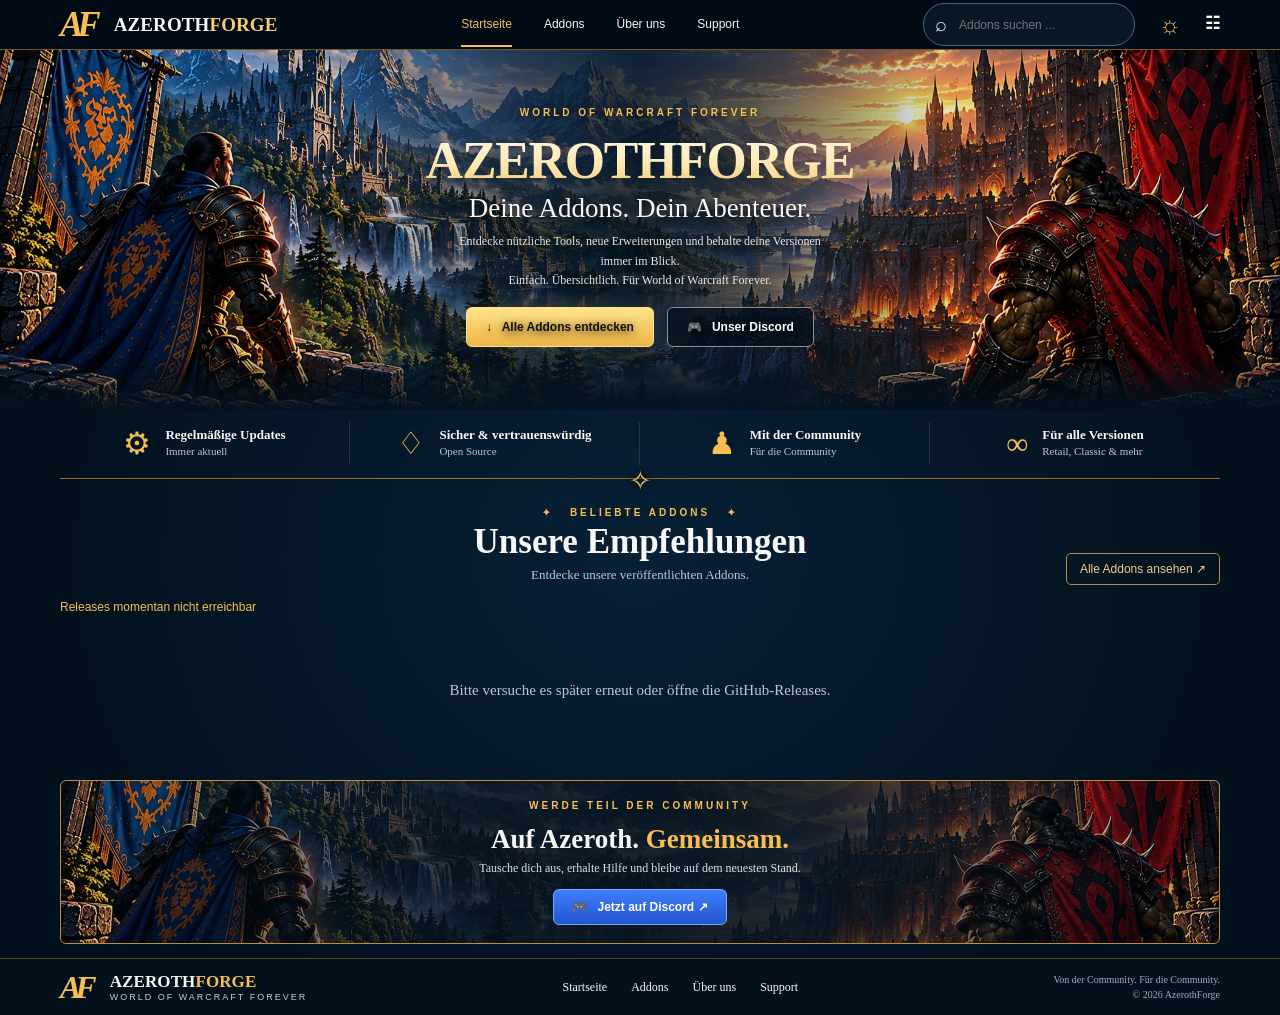
<file: index.html>
<!doctype html><html lang="de"><head><meta charset="utf-8"><meta name="viewport" content="width=device-width,initial-scale=1"><meta name="theme-color" content="#06111e"><meta name="description" content="AzerothForge – Addons für World of Warcraft Forever"><title>AzerothForge · World of Warcraft Forever</title><link rel="stylesheet" href="styles.css?v=20261011-complete-v5"></head><body>
<header class="header"><div class="wrap nav"><a class="brand" href="#start"><span class="monogram">AF</span><span>AZEROTH<span class="gold">FORGE</span></span></a><button class="menu" id="menu" aria-label="Menü öffnen" aria-expanded="false">☰</button><nav id="navigation" aria-label="Hauptnavigation"><a class="selected" href="#start">Startseite</a><a href="#addons">Addons</a><a href="#about">Über uns</a><a href="#community">Support</a></nav><div class="navtools"><label class="search"><span aria-hidden="true">⌕</span><input id="search" type="search" placeholder="Addons suchen ..." aria-label="Addons suchen"></label><button id="themeToggle" class="theme-toggle" type="button" aria-label="Farbschema wechseln" title="Farbschema wechseln">☼</button><a id="discordTop" class="discord-icon" href="#community" aria-label="Discord">☷</a></div></div></header>
<main><section id="start" class="hero"><div class="hero-overlay"></div><div class="hero-inner"><p class="eyebrow">WORLD OF WARCRAFT FOREVER</p><h1>AZEROTH<span class="gold">FORGE</span></h1><p class="hero-sub">Deine Addons. Dein Abenteuer.</p><p class="hero-desc">Entdecke nützliche Tools, neue Erweiterungen und behalte deine Versionen immer im Blick.<br> Einfach. Übersichtlich. Für World of Warcraft Forever.</p><div class="hero-actions"><a class="button gold-button" href="#addons">↓ &nbsp; Alle Addons entdecken</a><a class="button outline-button" id="discordHero" href="#community">🎮 &nbsp; Unser Discord</a></div></div></section>
<section class="highlights wrap" id="about"><div class="highlight"><span class="hi-icon">⚙</span><div><strong>Regelmäßige Updates</strong><small>Immer aktuell</small></div></div><div class="highlight"><span class="hi-icon">♢</span><div><strong>Sicher &amp; vertrauenswürdig</strong><small>Open Source</small></div></div><div class="highlight"><span class="hi-icon">♟</span><div><strong>Mit der Community</strong><small>Für die Community</small></div></div><div class="highlight"><span class="hi-icon">∞</span><div><strong>Für alle Versionen</strong><small>Retail, Classic &amp; mehr</small></div></div></section>
<section id="addons" class="addons wrap"><div class="section-top"><div class="section-center"><p class="eyebrow">✦ &nbsp; BELIEBTE ADDONS &nbsp; ✦</p><h2>Unsere Empfehlungen</h2><p>Entdecke unsere veröffentlichten Addons.</p></div><a class="all-link" id="releasesLink" href="https://github.com/AveAddons/addons/releases" target="_blank" rel="noopener noreferrer">Alle Addons ansehen ↗</a></div><p class="status" id="status" role="status">Addons werden geladen …</p><div class="cards" id="cards" aria-live="polite"></div></section>
<section class="community wrap" id="community"><div class="community-shade"></div><div class="community-content"><p class="eyebrow">WERDE TEIL DER COMMUNITY</p><h2>Auf Azeroth. <span class="gold">Gemeinsam.</span></h2><p>Tausche dich aus, erhalte Hilfe und bleibe auf dem neuesten Stand.</p><a class="button community-button" id="discordBottom" href="#community">🎮 &nbsp; Jetzt auf Discord ↗</a></div></section>
</main><footer class="footer"><div class="wrap footer-inner"><a class="brand" href="#start"><span class="monogram">AF</span><span>AZEROTH<span class="gold">FORGE</span><small>WORLD OF WARCRAFT FOREVER</small></span></a><div class="footer-links"><a href="#start">Startseite</a><a href="#addons">Addons</a><a href="#about">Über uns</a><a href="#community">Support</a></div><span class="footer-note">Von der Community. Für die Community.<br>© <span id="year"></span> AzerothForge</span></div></footer>
<script src="config.js?v=20261011-complete-v5"></script><script src="app.js?v=20261011-complete-v5"></script></body></html>
</file>
<file: styles.css>
/* AzerothForge — vollständiges Stylesheet, 11.10.2026 */
:root{--bg:#03111e;--panel:#061725;--gold:#f7bf53;--muted:#bcc8d7;--line:#8c652e}
*{box-sizing:border-box}
html{scroll-behavior:smooth;scroll-padding-top:76px}
body{margin:0;background:radial-gradient(ellipse at 50% 55%,#082035,#03111e 65%);color:#f7f7f8;font:15px/1.55 Georgia,"Times New Roman",serif;overflow-x:hidden}
a{text-decoration:none;color:inherit}button,input{font:inherit}
.wrap{width:min(1160px,calc(100% - 72px));margin-inline:auto}
.gold{color:var(--gold)}
.header{position:sticky;top:0;z-index:30;background:#020b15f5;border-bottom:1px solid #73552a;backdrop-filter:blur(12px)}
.nav{height:49px;display:flex;align-items:center;justify-content:space-between;gap:20px}
.brand{display:flex;align-items:center;gap:11px;white-space:nowrap;font:700 22px Georgia,serif;font-variant:small-caps;letter-spacing:.1px}
.monogram{font:italic bold 41px/1 Georgia,serif;color:var(--gold);letter-spacing:-6px;padding-right:8px;text-shadow:0 0 15px #e9b34466}
.nav nav{display:flex;gap:32px;align-items:center;height:100%}
.nav nav a{font:12px Arial,Helvetica,sans-serif;padding:14px 0;border-bottom:2px solid transparent}
.nav nav a:hover,.nav nav a.selected{color:var(--gold);border-bottom-color:var(--gold)}
.navtools{display:flex;align-items:center;gap:18px}
.search{border:1px solid #52647b;border-radius:28px;padding:5px 11px;display:flex;gap:10px;align-items:center;background:#071726}
.search span{font-size:20px}
.search input{border:0;outline:0;background:none;color:#fff;width:166px;font:12px Arial,sans-serif}
.discord-icon{font-size:22px;color:#fff}
.theme-toggle{border:0;background:transparent;color:var(--gold);font-size:24px;cursor:pointer;padding:2px 6px}
.menu{display:none}
.hero{min-height:360px;position:relative;background:#071421 url('assets/hero-v2.jpg') center 51%/cover no-repeat;display:flex;align-items:center;justify-content:center;isolation:isolate}
.hero-overlay{position:absolute;inset:0;background:linear-gradient(90deg,#00101a0a 0%,#00101a16 26%,#021321a0 41%,#021321d5 50%,#021321a0 59%,#00101a16 74%,#00101a0a 100%),linear-gradient(0deg,#03111e 0%,transparent 15%);z-index:-1}
.hero-inner{text-align:center;width:min(630px,calc(100% - 28px));padding:40px 0 46px;text-shadow:0 2px 10px #000c}
.eyebrow{font:800 10px Arial,sans-serif;letter-spacing:3px;color:var(--gold);margin:0 0 13px}
.hero h1{font:700 clamp(43px,5.2vw,69px)/1.05 Georgia,serif;margin:0;letter-spacing:-1.9px;white-space:nowrap;background:linear-gradient(110deg,#fff4d7 10%,#ffe9b7 50%,#f0ae36 95%);-webkit-background-clip:text;background-clip:text;color:transparent;filter:drop-shadow(0 3px 4px #0008)}
.hero-sub{font:normal clamp(21px,2.2vw,27px) Georgia,serif;margin:3px 0 8px}
.hero-desc{max-width:390px;margin:0 auto;color:#e4e7ed;font-size:12px;line-height:1.65}
.hero-actions{display:flex;justify-content:center;flex-wrap:wrap;gap:13px;margin-top:16px}
.button{display:inline-flex;align-items:center;justify-content:center;padding:9px 19px;border-radius:6px;font:800 12px Arial,sans-serif;min-height:40px;transition:filter .2s,transform .2s}
.button:hover{filter:brightness(1.12);transform:translateY(-2px)}
.gold-button,.download{background:linear-gradient(#ffe38a,#eeb545);color:#15120c;border:1px solid #ffe09b;box-shadow:0 0 17px #f7c25825}
.outline-button{background:#04101dbd;border:1px solid #8d8d90;color:white}
.highlights{display:grid;grid-template-columns:repeat(4,minmax(0,1fr));padding:12px 0 13px;border-bottom:1px solid #9d6c2c;position:relative;gap:0}
.highlight{display:flex;align-items:center;justify-content:center;gap:14px;border-right:1px solid #6c5c4b65;padding:5px 13px}
.highlight:last-child{border-right:0}
.hi-icon{font-size:31px;color:var(--gold);line-height:1}
.highlight strong{display:block;font:700 13px Georgia,serif}
.highlight small{display:block;color:var(--muted);font-size:11px;margin-top:0}
.highlights::after{content:"✧";position:absolute;left:50%;bottom:-17px;transform:translateX(-50%);color:var(--gold);background:transparent!important;box-shadow:none!important;font-size:27px;line-height:1;padding:0 8px;text-shadow:0 0 5px #03111e}
.addons{padding-top:28px;padding-bottom:23px}
.section-top{position:relative;display:flex;align-items:end;justify-content:center}
.section-center{text-align:center}
.section-center h2{font:700 35px Georgia,serif;margin:0 0 3px}
.section-center .eyebrow{margin:0 0 4px}
.section-center>p:last-child{color:var(--muted);font-size:13px;margin:0}
.all-link{position:absolute;right:0;bottom:0;color:#f4cf83;font:12px Arial,sans-serif;border:1px solid #b38a4a;border-radius:5px;padding:8px 13px}
.status{color:var(--gold);font:12px Arial,sans-serif;margin:16px 0 10px}
.cards{display:grid;grid-template-columns:repeat(3,minmax(0,1fr));gap:18px}
.card{background:linear-gradient(#061c2c,#02101b);border:1px solid #b27d37;border-radius:7px;overflow:hidden;box-shadow:0 8px 28px #0006;display:flex;flex-direction:column;min-width:0;transition:transform .2s,border-color .2s}
.card:hover{transform:translateY(-3px);border-color:#f8c566}
.card-image{height:110px;position:relative;overflow:hidden;background:radial-gradient(circle,#5c4a2b,#081321 70%);display:flex;align-items:center;justify-content:center}
.card-image img{width:100%;height:100%;object-fit:cover}
.card-placeholder{font:italic bold 75px Georgia,serif;color:var(--gold)}
.card-body{padding:11px 14px 13px;display:flex;flex-direction:column;flex:1}
.card h3{font:700 18px Georgia,serif;margin:0 0 6px;color:#fff0d5}
.version{font:10px Arial,sans-serif;background:#224f70;color:#c5e6ff;padding:4px 8px;border-radius:20px;display:inline-block;vertical-align:middle;margin-left:7px}
.card p{color:#c9d3de;font-size:12px;line-height:1.45;flex:1;margin:0 0 8px;min-height:51px;display:-webkit-box;-webkit-line-clamp:3;-webkit-box-orient:vertical;overflow:hidden}
.card-info{display:flex;align-items:center;justify-content:space-between;gap:8px;color:#d5b46d;font-size:10px;margin-bottom:9px}
.card-actions{display:flex;gap:10px}
.card-actions a{flex:1;display:flex;align-items:center;justify-content:center;text-align:center;border-radius:5px;padding:8px 6px;min-height:37px;font:700 12px Arial,sans-serif}
.card-actions .download{color:#17120a}
.details{border:1px solid #627083;background:#081725}
.card-actions .disabled{opacity:.55;pointer-events:none}
.empty{grid-column:1/-1;text-align:center;color:var(--muted);padding:40px}
.community{position:relative;isolation:isolate;min-height:157px;border:1px solid #c18a3b;border-radius:6px;overflow:hidden;background:#091725 url('assets/community-v2.jpg') center 48%/cover no-repeat;margin-bottom:14px;display:flex;align-items:center;justify-content:center}
.community-shade{position:absolute;inset:0;z-index:-1;background:linear-gradient(90deg,#06132114,#03111edb 34%,#03111eea 52%,#03111edb 66%,#06132114)}
.community-content{text-align:center;padding:11px}
.community h2{font:700 27px Georgia,serif;margin:0 0 4px}
.community p:not(.eyebrow){font-size:12px;color:#d7e0e8;margin:0 0 11px}
.community-button{background:linear-gradient(#407efb,#2256ce);color:white;border:1px solid #79a5ff;min-height:36px;padding:7px 18px}
.footer{border-top:1px solid #51442e;background:#04101b}
.footer-inner{display:flex;align-items:center;justify-content:space-between;gap:22px;padding:12px 0}
.footer .brand{font-size:17px}.footer .monogram{font-size:36px}
.footer .brand small{display:block;font:9px Arial,sans-serif;letter-spacing:2px;color:#c2cbd5}
.footer-links{display:flex;gap:24px;font-size:12px}
.footer-note{text-align:right;font-size:10px;color:#9fadc0}
body.light-mode{--muted:#c6d2de;filter:brightness(1.14)}
@media(max-width:1000px){.wrap{width:calc(100% - 38px)}.nav{gap:12px}.nav nav{gap:14px}.brand{font-size:18px}.search input{width:110px}.cards{grid-template-columns:repeat(2,minmax(0,1fr))}.card-image{height:145px}.highlight{gap:8px;padding:5px 8px}.highlight strong{font-size:12px}}
@media(max-width:760px){.nav{height:62px;flex-wrap:wrap}.menu{display:block;background:none;border:0;color:var(--gold);font-size:25px;order:3;cursor:pointer}.nav nav{display:none;position:absolute;left:0;right:0;top:62px;height:auto;padding:10px 20px 20px;background:#04111e;flex-direction:column;align-items:stretch;gap:0;border-bottom:1px solid #73572b}.nav nav.open{display:flex}.nav nav a{padding:11px}.navtools{margin-left:auto;gap:6px}.search input{width:95px}.discord-icon{display:none}.theme-toggle{font-size:21px}.hero{min-height:420px;background-position:center}.hero-overlay{background:linear-gradient(90deg,#03111e99,#03111eb8 50%,#03111e99),linear-gradient(0deg,#03111e,transparent 25%)}.hero-inner{padding:50px 0}.hero h1{white-space:normal;font-size:clamp(32px,7.5vw,52px)}.highlights{grid-template-columns:repeat(2,1fr);gap:12px 0}.highlight:nth-child(2){border-right:0}.section-top{flex-direction:column;align-items:center}.all-link{position:static;margin-top:12px}.card-image{height:150px}.footer-inner{flex-wrap:wrap;justify-content:center;text-align:center}.footer-note{text-align:center}}
@media(max-width:520px){.brand{font-size:16px;gap:7px}.monogram{font-size:33px;letter-spacing:-6px}.search{padding:6px 9px}.search input{width:72px;font-size:11px}.hero{min-height:420px}.hero h1{font-size:clamp(31px,8.2vw,43px)}.hero-sub{font-size:21px}.hero-desc{font-size:12px}.hero-actions{gap:8px}.button{font-size:12px;padding:10px 12px}.highlights{padding:16px 0}.highlight{justify-content:flex-start;padding:7px 4px;gap:8px}.highlight strong{font-size:11px}.highlight small{font-size:10px}.hi-icon{font-size:24px}.cards{grid-template-columns:1fr}.card-image{height:180px}.community{min-height:170px}.community h2{font-size:24px}.footer-links{gap:12px;flex-wrap:wrap;justify-content:center}}

/* Alle Änderungen zusammengeführt: Referenz-Layout, ohne zusätzliche Stern-Kachel */
.highlights::after{background:transparent!important;box-shadow:none!important;text-shadow:0 0 5px #03111e,0 0 9px #03111e;bottom:-17px}
.hero{background-image:url('assets/hero-v2.jpg');background-position:center 50%;}
.community{background-image:url('assets/community-v2.jpg')}
/* Bei zwei echten Releases: gleich große, mittig platzierte Karten statt linksbündiger Lücke */
.cards{display:grid;grid-template-columns:repeat(3,minmax(0,1fr));gap:19px;justify-content:center}
.cards:has(> .card:nth-child(2):last-child){grid-template-columns:repeat(2,minmax(0,370px))}
.cards:has(> .card:only-child){grid-template-columns:minmax(0,370px)}
.card-image{height:132px}
.card-body{min-height:192px}
.card p{min-height:48px}
/* Kompakte Abstände, damit Community-Banner und Footer wie im Referenzbild folgen */
.addons{padding-top:23px;padding-bottom:23px}
.status{margin:12px 0 9px}
.community{min-height:164px}
/* Reale Navigationselemente */
.theme-toggle{display:inline-flex;align-items:center;justify-content:center;line-height:1}
.discord-icon{font-family:Arial,sans-serif;font-weight:900;font-size:17px}
body.light-mode{filter:none;background:#102235;color:#fff}
body.light-mode .header{background:#14283af7}
@media(max-width:900px){.cards,.cards:has(> .card:nth-child(2):last-child){grid-template-columns:repeat(2,minmax(0,1fr))}.cards:has(> .card:only-child){grid-template-columns:minmax(0,370px)}}
@media(max-width:520px){.cards,.cards:has(> .card:nth-child(2):last-child),.cards:has(> .card:only-child){grid-template-columns:1fr}.card-image{height:185px}.card-body{min-height:0}.hero h1{font-size:clamp(29px,8vw,43px)}}

/* Referenzbild: drei gleich breite Spalten auf Desktop, auch bei zwei Addons. */
@media (min-width:901px){
 .cards,.cards:has(> .card:nth-child(2):last-child),.cards:has(> .card:only-child){grid-template-columns:repeat(3,minmax(0,1fr));justify-content:stretch;gap:18px}
 .card-image{height:112px}
 .card-body{min-height:0;padding:11px 14px 13px}
 .card p{min-height:51px}
 .status{margin:15px 0 10px}
 .addons{padding-top:28px;padding-bottom:23px}
}
/* Goldener Stern ohne dunkelblaues Kästchen. */
.highlights::after{background:transparent!important;box-shadow:none!important}

/* AzerothForge: ruhiger, heller und kleinerer Schriftzug */
.hero h1{
  font-family:Georgia,'Times New Roman',serif;
  font-size:clamp(36px,4.05vw,55px);
  font-weight:600;
  letter-spacing:-1.25px;
  line-height:1.14;
  background:linear-gradient(180deg,#fff9e9 0%,#ffe8b4 56%,#f3c86d 100%);
  -webkit-background-clip:text;
  background-clip:text;
  -webkit-text-fill-color:transparent;
  color:#ffe8b4;
  filter:none;
  text-shadow:none;
}
.hero h1 .gold{color:inherit;-webkit-text-fill-color:inherit}
.header .brand{font-size:19px;font-weight:600;letter-spacing:.1px;font-variant:small-caps}
.header .brand .gold{color:#f5cc77}
.header .monogram{font-size:35px;text-shadow:none;filter:none}
.footer .brand{font-size:17px;font-weight:600}
.footer .monogram{font-size:32px;text-shadow:none}
@media(max-width:760px){
 .hero h1{font-size:clamp(30px,6.8vw,46px);letter-spacing:-.7px;white-space:normal}
 .header .brand{font-size:17px}
 .header .monogram{font-size:31px}
}
@media(max-width:520px){
 .hero h1{font-size:clamp(28px,7.6vw,38px);letter-spacing:-.6px}
 .header .brand{font-size:15px}
 .header .monogram{font-size:29px}
}
</file>
